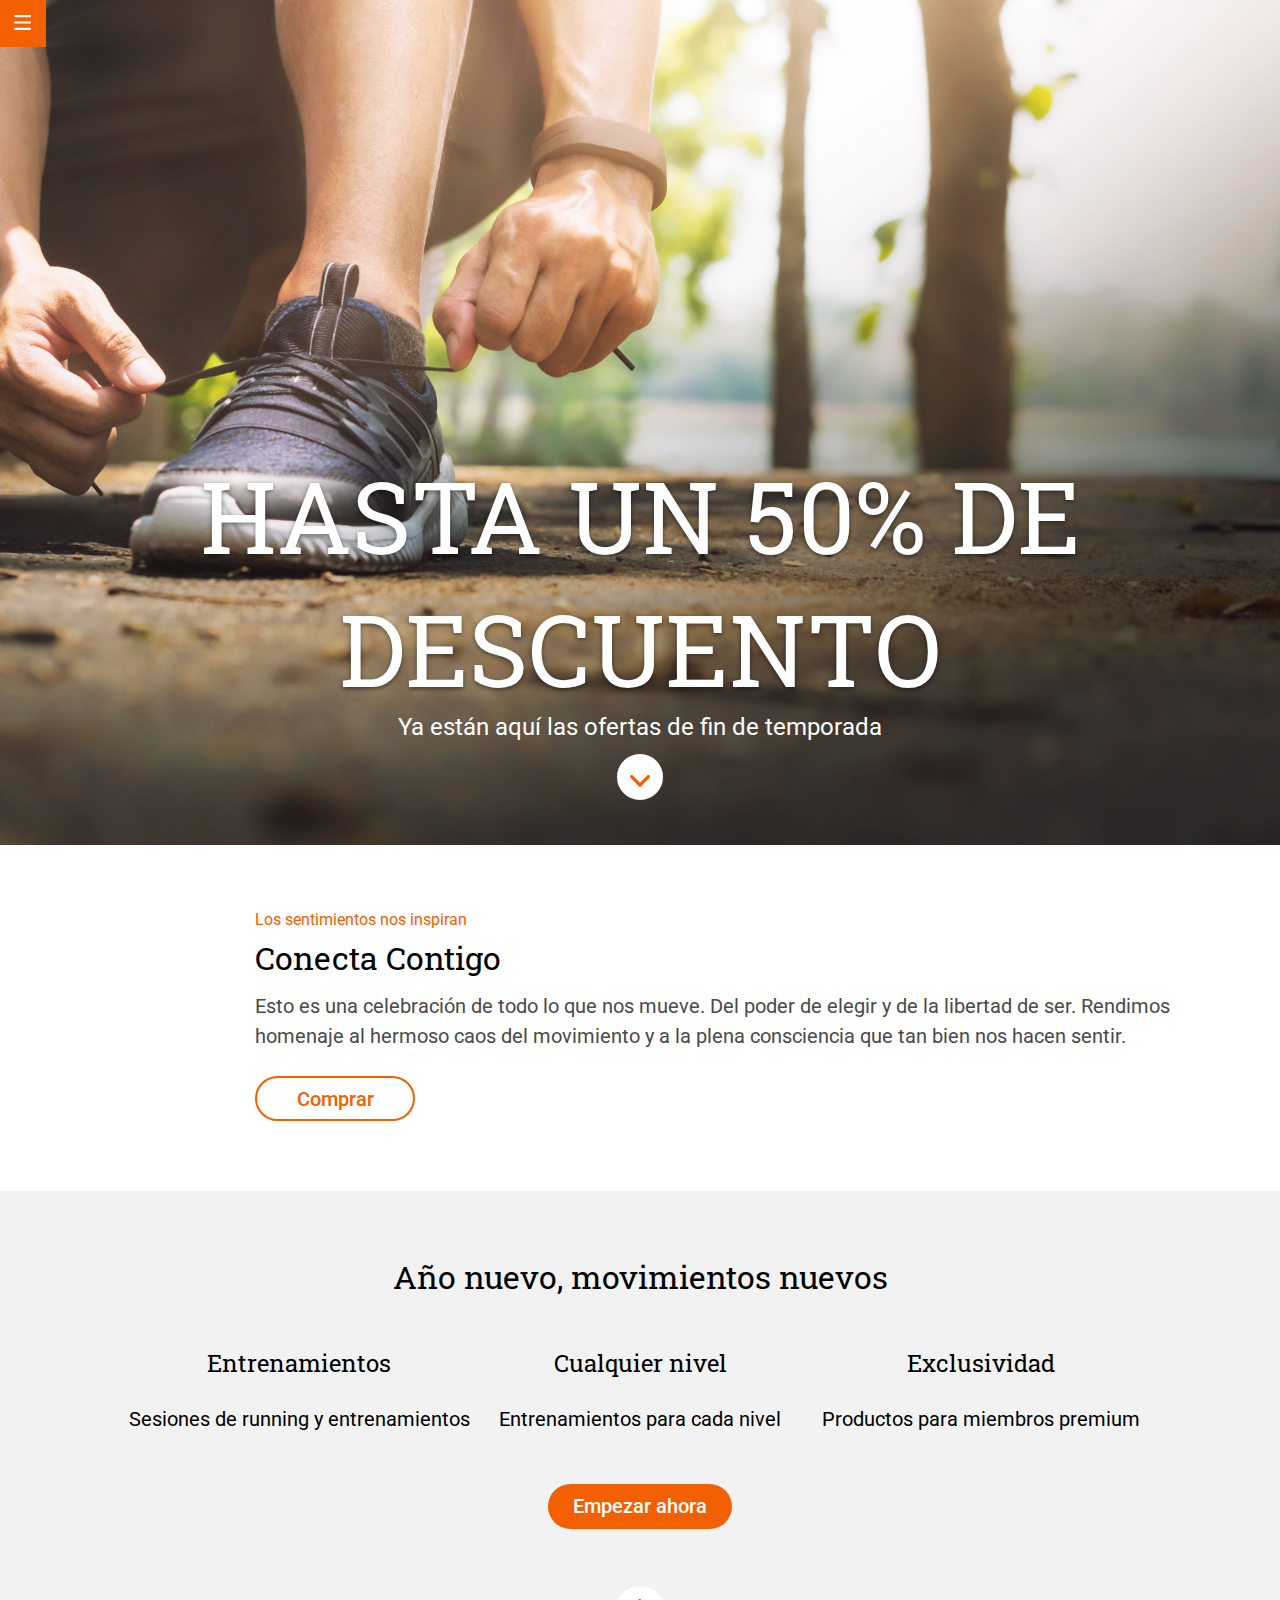
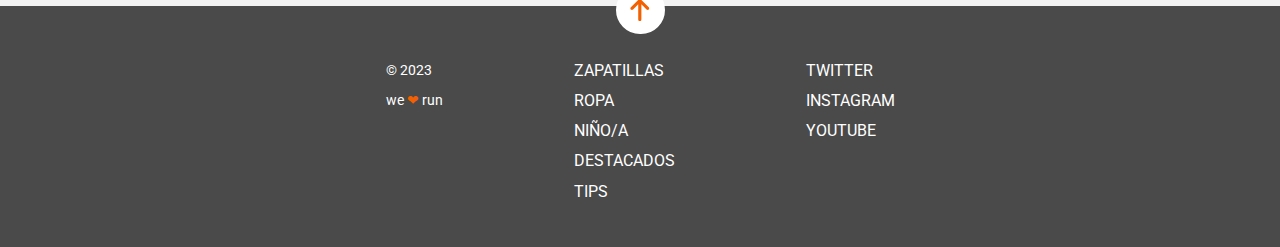
<file: docs/index.html>
<!DOCTYPE html>
<html lang="es">

<head>
  <meta charset="UTF-8" />
  <meta name="viewport" content="width=device-width, initial-scale=1" />
  <title>Evaluación final-Módulo 1</title>
  <link rel="preconnect" href="https://fonts.googleapis.com">
  <link rel="preconnect" href="https://fonts.gstatic.com" crossorigin>
  <link href="https://fonts.googleapis.com/css2?family=Roboto+Slab:wght@700&family=Roboto:wght@400;500&display=swap" rel="stylesheet">
  <!--<link rel="stylesheet" href="./assets/libraries/fontawesome/css/all.css">-->
  <link rel="stylesheet" href="./assets/css/main.css" />
  <link rel="icon" href="./assets/images/favicon.png" />
</head>

<body>
  <header class="header">
    <a href="https://adalab.es" title="Menú">
      <img class="header__icon" src="./assets/images/ico-menu.svg" alt="Menú hamburguesa" />
    </a>
  </header>
  <hero id="hero" class="hero">
          <h1 class="hero__title">
              Hasta un 50% de descuento
          </h1>
          <p class="hero__description">
              Ya están aquí las ofertas de fin de temporada
          </p>
      <button class="hero__button">
          <a href="./index.html#grey">
              <img class="hero__button-img" src="./assets/images/ico-scroll-down.svg" alt="Icono scroll hacia abajo">
          </a>
      </button>    
  </hero>
  <main class="main">
      <section class="main__white">
          <h4 class="font title__orange">
              Los sentimientos nos inspiran
          </h4>
          <article>
              <h2 class="title-font white__article-title">
                  Conecta Contigo
              </h2>
              <p class="font white__article-description">
                  Esto es una celebración de todo lo que nos mueve. Del poder de elegir y de la libertad de ser. Rendimos homenaje al hermoso caos del movimiento y a la plena consciencia que tan bien nos hacen sentir.
              </p>
          </article>
          <button class="main__white-button">
              <a  class="main__white-button-text" href="https://adalab.es">Comprar</a>
              <span class="orange__bubble bubble1"></span>
              <span class="orange__bubble bubble2"></span>
              <span class="orange__bubble bubble3"></span>
              <span class="orange__bubble bubble4"></span>
          </button>
      </section>
      
      <section class="main__grey">
          <h3 id="grey" class="title-font main__grey-title">
              Año nuevo, movimientos nuevos
          </h3>
          <ul class="grey__ul">
              <li>
                  <h4 class="title-font grey__ul__title">
                      Entrenamientos
                  </h4>
                  <p class="font grey__ul__description">
                      Sesiones de running y entrenamientos
                  </p>
              </li>
              <li>
                  <h4 class="title-font grey__ul__title">
                      Cualquier nivel
                  </h4>
                  <p class="font grey__ul__description">
                      Entrenamientos para cada nivel
                  </p>
              </li>
              <li>
                  <h4 class="title-font grey__ul__title">
                      Exclusividad
                  </h4>
                  <p class="font grey__ul__description">
                      Productos para miembros premium
                  </p>
              </li>
          </ul>
          <button class="main__grey-button">
              <a class="main__grey-button-text" href="https://adalab.es">Empezar ahora</a>
              <span class="white__bubble bubble1"></span>
              <span class="white__bubble bubble2"></span>
              <span class="white__bubble bubble3"></span>
              <span class="white__bubble bubble4"></span>
          </button>
      </section>
      
  </main>
  <footer class="footer">
      <a class="footer__button__arrow" href="./index.html#hero">
          <img class="footer__button__arrow-img" src="./assets/images/ico-arrow.svg" alt="Icono scroll hacia abajo">
      </a>
      
      <nav class="link-page">
          <ul class="footer__ul">
              <li>
                  <a class="footer__style footer__ul-link" href="https://adalab.es">
                      zapatillas
                  </a>
              </li>
              <li>
                  <a class="footer__style footer__ul-link" href="https://adalab.es">
                      ropa
                  </a>
              </li>
              <li>
                  <a class="footer__style footer__ul-link" href="https://adalab.es">
                      niño/a
                  </a>
              </li>
              <li>
                  <a class="footer__style footer__ul-link" href="https://adalab.es">
                      destacados
                  </a>
              </li>
              <li>
                  <a class="footer__style footer__ul-link" href="https://adalab.es">
                      tips
                  </a>
              </li>
          </ul>
      </nav>
      <nav class="socials">
          <ul class="footer__ul">
              <li>
                  <a class="footer__style footer__ul-link" href="https://adalab.es">
                      twitter
                  </a>
              </li>
              <li>
                  <a class="footer__style footer__ul-link" href="https://adalab.es">
                      instagram
                  </a>
              </li>
              <li>
                  <a class="footer__style footer__ul-link" href="https://adalab.es">
                      youtube
                  </a>
              </li>
          </ul>
      </nav>
      <p class="footer__style copy">
          &copy; 2023
          <span class="copy__text"> 
              we 
              <i class="copy__heart">
                  ❤︎
              </i>
              run
          </span>
      </p>
  </footer>
</body>

</html>
</file>
<file: docs/assets/css/main.css>
:root{font-size:62.5%;scroll-behavior:smooth}html,body,div,span,applet,object,iframe,h1,h2,h3,h4,h5,h6,p,blockquote,pre,a,abbr,acronym,address,big,cite,code,del,dfn,em,img,ins,kbd,q,s,samp,small,strike,strong,sub,sup,tt,var,b,u,i,center,dl,dt,dd,ol,ul,li,fieldset,form,label,legend,table,caption,tbody,tfoot,thead,tr,th,td,article,aside,canvas,details,embed,figure,figcaption,footer,header,hgroup,menu,nav,output,ruby,section,summary,time,mark,audio,video{margin:0;padding:0;border:0;font-size:100%;font:inherit;vertical-align:baseline}article,aside,details,figcaption,figure,footer,header,hgroup,menu,nav,section{display:block}body{line-height:1}ol,ul{list-style:none}blockquote,q{quotes:none}blockquote:before,blockquote:after,q:before,q:after{content:'';content:none}table{border-collapse:collapse;border-spacing:0}@keyframes rotateAndBorder{from{border:2px solid #fff}to{border-color:#f26002;transform:rotate(360deg)}}.header{background-color:#f26002;position:fixed;top:0;z-index:2;padding:11.5px;display:inline-block}.header__icon{width:13.5px}@media all and (min-width: 768px){.header{padding:15px 13.2px}.header__icon{width:16px}}@media all and (min-width: 1024px){.header{padding:15.3px 14.4px}.header__icon{width:17px}}.hero{color:#fff;width:100vw;min-height:450px;display:flex;flex-direction:column;align-items:center;justify-content:flex-end;background-image:url("../../assets/images/cover_small.jpg");background-size:cover;background-position:top;background-repeat:no-repeat;padding-bottom:75px}.hero__title{font-family:"Roboto Slab",serif;text-transform:uppercase;text-shadow:0 2px 3px rgba(0,0,0,0.2);font-size:3rem;text-align:center;line-height:1.67}.hero__description{font-family:"Roboto",sans-serif;font-size:1.6rem;font-weight:400;text-align:center;margin-bottom:15px}.hero__button{width:36px;height:36px;background-color:#fff;border-radius:50px;border:2px solid #fff;text-align:center;padding:13px 0;position:relative}.hero__button-img{width:18px}.hero__button:hover{animation-duration:1s;animation-name:rotateAndBorder;border-color:#f26002}@media all and (min-width: 768px){.hero{height:768px;background-position:left;background-repeat:no-repeat;padding-bottom:45px}.hero__title{font-size:7.5rem;line-height:1.33}.hero__description{font-size:2.4rem;padding:0 205px}.hero__button{width:45px;height:45px;padding:17px 0}.hero__button-img{width:19px}}@media all and (min-width: 1024px){.hero{height:800px;background-position:left -221px bottom 0px;background-size:128%}.hero__title{font-size:10rem;text-shadow:0 2px 5px rgba(0,0,0,0.5)}.hero__button{width:46px;height:46px;padding:19px 0}.hero__button-img{width:20px}}#grey{scroll-margin-top:20px}.title-font{font-family:"Roboto Slab",serif}.font{font-family:"Roboto",sans-serif;font-weight:400}.main__white{padding:34px 15px 40px 15px}.main__white-button{width:160px;height:45px;background-color:white;border:2px solid #f26002;border-radius:25px;position:relative;overflow:hidden;z-index:1;transition:0.5s}.main__white-button-text{color:#f26002;font-family:"Roboto",sans-serif;font-weight:500;font-size:2rem;text-align:center;text-decoration:none}.main__white-button:hover .main__white-button-text{color:#fff}.orange__bubble{background-color:#f26002;position:absolute;width:25%;height:100%;transform:translateY(150%);border-radius:50%;left:calc((var(--n) - 1) * 25%);bottom:0;transition:0.5s;transition-delay:calc((var(--n) - 1) * 0.1s);z-index:-1}.main__white-button:hover .orange__bubble{transform:translateY(0) scale(2)}.white__bubble{background-color:#fff;position:absolute;width:25%;height:100%;transform:translateY(150%);border-radius:50%;left:calc((var(--n) - 1) * 25%);bottom:0;transition:0.5s;transition-delay:calc((var(--n) - 1) * 0.1s);z-index:-1}.main__grey-button:hover .white__bubble{transform:translateY(0) scale(2)}.bubble1{--n: 1 }.bubble2{--n: 2 }.bubble3{--n: 3 }.bubble4{--n: 4 }.title__orange{color:#f26002;font-size:1.4rem;line-height:2.14}.white__article-title{font-size:2.4rem;line-height:1.25;padding-bottom:11px}.white__article-description{color:#4a4a4a;font-size:1.8rem;line-height:1.67;padding-bottom:15px}.main__grey{background-color:#f2f2f2;padding:29px 50px 40px 50px;display:grid;grid-template-columns:1fr;grid-template-rows:60px 375px 60px;align-items:center;justify-items:center}.main__grey-title{font-size:2rem;line-height:1.5;text-align:center}.main__grey-button{width:184px;height:45px;background-color:#f26002;border:none;border-radius:25px;position:relative;overflow:hidden;z-index:1}.main__grey-button-text{color:#fff;font-family:"Roboto",sans-serif;font-weight:500;font-size:2rem;text-align:center;text-decoration:none}.main__grey-button:hover .main__grey-button-text{color:#f26002}.grey__ul{display:grid;grid-template-columns:1fr;grid-template-rows:125px 125px 125px;align-items:center;padding:0 10px}.grey__ul__title{font-size:1.8rem;line-height:1.67;text-align:center}.grey__ul__description{font-size:1.8rem;line-height:1.67;text-align:center}@media all and (min-width: 768px){#grey{scroll-margin-top:40px}.main__white{padding:40px 40px 61px 40px}.title__orange{font-size:1.6rem;line-height:1.88}.white__article-title{font-size:3.2rem;line-height:1.41}.white__article-description{font-size:2rem;line-height:1.5;padding-bottom:21px}.main__grey{padding:35px 38px 45px 38px;grid-template-columns:1fr 1fr 1fr;grid-template-rows:80px 150px 80px}.main__grey-title{font-size:2.8rem;line-height:1.61;grid-column:span 3;grid-row:span 1}.main__grey-button{grid-column:span 3;grid-row:span 1}.grey__ul{grid-column:span 3;grid-row:span 1;grid-template-columns:1fr 1fr 1fr;grid-template-rows:150px;padding:0 0}.grey__ul__title{font-size:2.4rem;line-height:1.25;padding-bottom:15px}.grey__ul__description{font-size:2rem;line-height:1.5}}@media all and (min-width: 1024px){.main__white{padding:60px 100px 70px 255px}.white__article-description{padding-bottom:25px}.main__grey{padding:45px 85px 60px 85px}.main__grey-title{font-size:3.2rem;line-height:1.41}.grey__ul{grid-column:span 3;grid-row:span 1;grid-template-columns:1fr 1fr 1fr;grid-template-rows:150px;padding:0 0}.grey__ul__title{padding-bottom:26px}}.footer{background-color:#4a4a4a;padding:65px 115px 40px 115px;display:flex;flex-direction:column;align-items:center;position:relative}.footer__button__arrow{background-color:#fff;border-radius:50px;border:2px solid #fff;padding:11px 11.5px 9px 11.5px;position:absolute;top:0;margin-top:-20.5px}.footer__button__arrow-img{width:22px;height:22px;color:#f26002}.footer__button__arrow:hover{animation-duration:1s;animation-name:rotateAndBorder;border-color:#f26002}.footer__style{color:#fff;font-family:"Roboto",sans-serif;font-weight:400}.footer__ul{text-align:center;padding-bottom:30px}.footer__ul-link{text-decoration:none;text-transform:uppercase;font-size:1.6rem;line-height:1.88}.copy{text-align:center;font-size:1.4rem;line-height:2.14}.copy__text{display:block}.copy__heart{color:#f26002}@media all and (min-width: 768px){.footer{padding:56px 150px 34px 150px;flex-direction:row;align-items:flex-start;justify-content:space-around}.footer__ul{text-align:left;padding-bottom:0px}.link-page{order:2}.socials{order:3}.copy{padding:0;text-align:left;order:1}}@media all and (min-width: 1024px){.footer{padding:50px 320px 40px 320px}}
</file>
